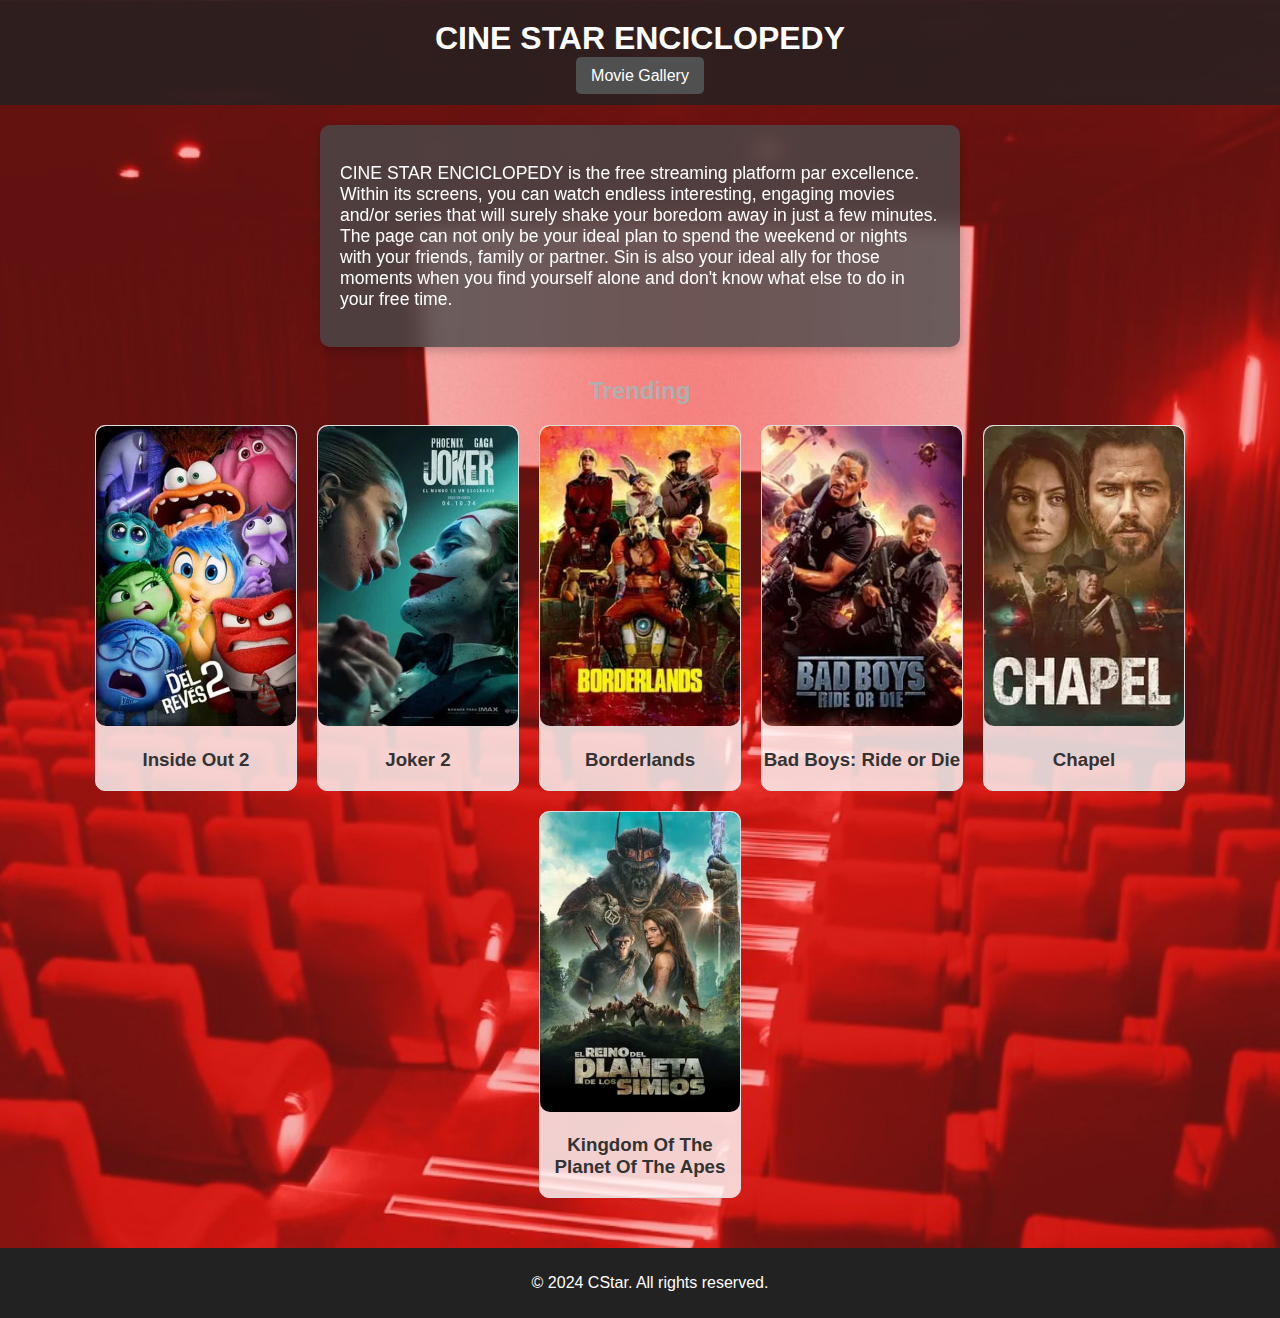
<file: index.html>
<!DOCTYPE html>
<html lang="en">
  <head>
    <meta charset="UTF-8" />
    <meta name="viewport" content="width=device-width, initial-scale=1.0" />
    <title>CSTAR CP</title>
    <link rel="stylesheet" href="./css/home.css" />
  </head>
  <body>
    <header>
      <h1>CINE STAR ENCICLOPEDY</h1>
      <nav>
        <a href="movieGallery.html" class="nav-link">Movie Gallery</a>
      </nav>
    </header>

    <main>
      <section class="about">
        <div class="about-card">
          <p>
            CINE STAR ENCICLOPEDY is the free streaming platform par excellence. Within its screens, you can watch endless interesting, engaging movies and/or series that will surely shake your boredom away in just a few minutes.

The page can not only be your ideal plan to spend the weekend or nights with your friends, family or partner. Sin is also your ideal ally for those moments when you find yourself alone and don't know what else to do in your free time.
          </p>
        </div>
      </section>
      <section class="trending-movies">
        <h2 class="trending-title">Trending</h2>
        <div class="movie-cards">
          <div class="movie-card">
            <img src="./imágenes/comedia3.webp" alt="Trending Movie 1" />
            <h3>Inside Out 2</h3>
          </div>
          <div class="movie-card">
            <img src="./imágenes/drama.weeep.webp" alt="Trending Movie 2" />
            <h3>Joker 2</h3>
          </div>
          <div class="movie-card">
            <img src="./imágenes/popular3.webp" alt="Trending Movie 3" />
            <h3>Borderlands</h3>
          </div>
          <div class="movie-card">
            <img src="./imágenes/popular4.webp" alt="Trending Movie 4" />
            <h3>Bad Boys: Ride or Die</h3>
          </div>
          <div class="movie-card">
            <img src="./imágenes/popular5.webp" alt="Trending Movie 5" />
            <h3>Chapel</h3>
          </div>
          <div class="movie-card">
            <img src="./imágenes/Accion3.webp" alt="Trending Movie 6" />
            <h3>Kingdom Of The Planet Of The Apes</h3>
          </div>
        </div>
      </section>
    </main>

    <footer>
      <p>&copy; 2024 CStar. All rights reserved.</p>
    </footer>
  </body>
</html>
</file>
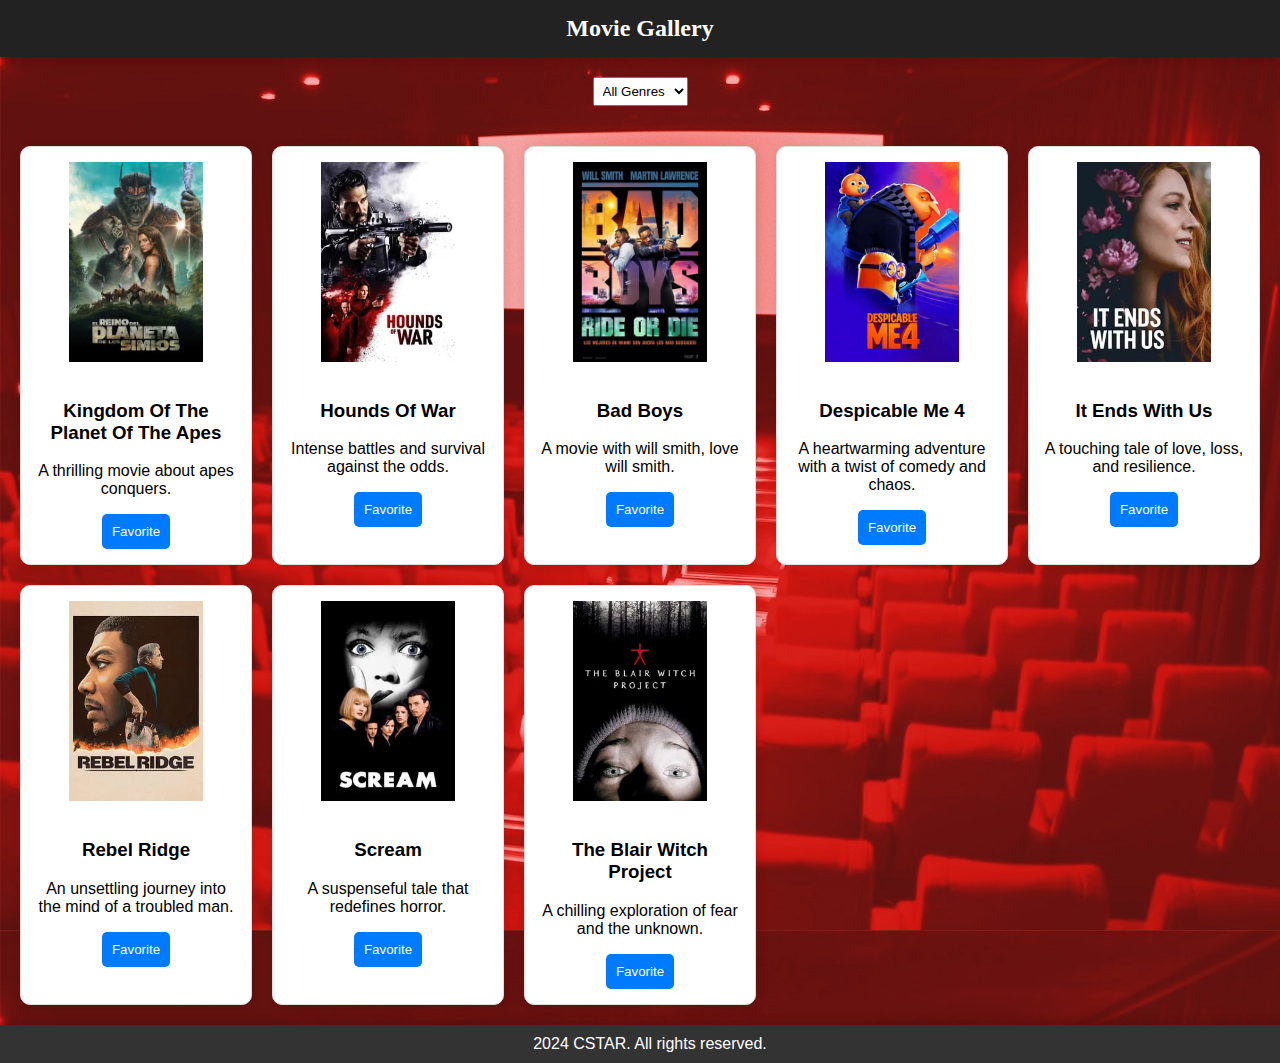
<file: movieGallery.html>
<!DOCTYPE html>
<html lang="en">
  <head>
    <meta charset="UTF-8" />
    <meta name="viewport" content="width=device-width, initial-scale=1.0" />
    <title>Movie Gallery</title>
    <link rel="stylesheet" href="./css/styles.css" />
    <link rel="stylesheet" href="./css/grid.css" />
  </head>
  <body>
    <header>
      <h1>Movie Gallery</h1>
    </header>
    <div class="filter-container">
      <select id="categoryFilter">
        <option value="all">All Genres</option>
        <option value="action">Action</option>
        <option value="comedy">Comedy</option>
        <option value="drama">Drama</option>
        <option value="horror">Horror</option>
      </select>
    </div>

    <div class="grid-container" id="movieGrid">
      <div class="movie-card" data-genre="action">
        <img
          class="movie-img"
          src="imágenes/Accion3.webp"
          alt="Action Movie 1"
        />
        <h3 class="movie-title">Kingdom Of The Planet Of The Apes</h3>
        <p class="movie-description">
          A thrilling movie about apes conquers.
        </p>
        <button class="favorite-btn">Favorite</button>
      </div>
      <div class="movie-card" data-genre="action">
        <img
          class="movie-img"
          src="imágenes/acción2.webp"
          alt="Action Movie 2"
        />
        <h3 class="movie-title">Hounds Of War</h3>
        <p class="movie-description">
          Intense battles and survival against the odds.
        </p>
        <button class="favorite-btn">Favorite</button>
      </div>

      <div class="movie-card" data-genre="comedy">
        <img
          class="movie-img"
          src="imágenes/comedia4.webp"
          alt="Comedy Movie 1"
        />
        <h3 class="movie-title">Bad Boys</h3>
        <p class="movie-description">
          A movie with will smith, love will smith.
        </p>
        <button class="favorite-btn">Favorite</button>
      </div>
      <div class="movie-card" data-genre="comedy">
        <img
          class="movie-img"
          src="imágenes/comedia2.webp"
          alt="Comedy Movie 2"
        />
        <h3 class="movie-title">Despicable Me 4</h3>
        <p class="movie-description">
          A heartwarming adventure with a twist of comedy and chaos.
        </p>
        <button class="favorite-btn">Favorite</button>
      </div>
      <div class="movie-card" data-genre="drama">
        <img class="movie-img" src="imágenes/drama.webp" alt="Drama Movie 1" />
        <h3 class="movie-title">It Ends With Us</h3>
        <p class="movie-description">
          A touching tale of love, loss, and resilience.
        </p>
        <button class="favorite-btn">Favorite</button>
      </div>
      <div class="movie-card" data-genre="drama">
        <img class="movie-img" src="imágenes/drama2.webp" alt="Drama Movie 2" />
        <h3 class="movie-title">Rebel Ridge</h3>
        <p class="movie-description">
          An unsettling journey into the mind of a troubled man.
        </p>
        <button class="favorite-btn">Favorite</button>
      </div>
      <div class="movie-card" data-genre="horror">
        <img
          class="movie-img"
          src="imágenes/terror.webp"
          alt="Horror Movie 1"
        />
        <h3 class="movie-title">Scream</h3>
        <p class="movie-description">
          A suspenseful tale that redefines horror.
        </p>
        <button class="favorite-btn">Favorite</button>
      </div>
      <div class="movie-card" data-genre="horror">
        <img
          class="movie-img"
          src="imágenes/terror2.webp"
          alt="Horror Movie 2"
        />
        <h3 class="movie-title">The Blair Witch Project</h3>
        <p class="movie-description">
          A chilling exploration of fear and the unknown.
        </p>
        <button class="favorite-btn">Favorite</button>
      </div>
    </div>

    <div id="movieModal" class="modal" onclick="closeModal()">
      <div class="modal-content" onclick="event.stopPropagation()">
        <span class="close" onclick="closeModal()">&times;</span>
        <img id="modalMovieImage" class="modal-movie-img" alt="Movie Image" />
        <h2 id="movieTitle"></h2>
        <p id="movieDescription"></p>
      </div>
    </div>

    <footer>2024 CSTAR. All rights reserved.</footer>

    <script src="./JS/categoryFilter.js"></script>
    <script src="./JS/modal.js"></script>
    <script src="./JS/favorite.js"></script>
  </body>
</html>
</file>
<file: css/home.css>
body {
  font-family: Arial, sans-serif;
  color: #333;
  margin: 0;
  display: flex;
  flex-direction: column;
  min-height: 100vh;
  background-image: url("../imágenes/fondo.jpg");
  background-size: cover;
  background-position: center;
}

header {
  background-color: rgba(34, 34, 34, 0.8);
  color: white;
  padding: 20px;
  text-align: center;
}

header h1 {
  margin: 0;
}

nav {
  margin-top: 10px;
}

.nav-link {
  color: white;
  text-decoration: none;
  padding: 10px 15px;
  background-color: #505050;
  border-radius: 5px;
  transition: background-color 0.3s;
}

.nav-link:hover {
  background-color: #707070;
}

main {
  padding: 20px;
  flex: 1;
}

.about {
  margin-bottom: 30px;
}

.about h2 {
  text-align: center;
  color: #afafaf;
}

.about-card {
  background-color: rgba(74, 74, 74, 0.8);
  border-radius: 10px;
  padding: 20px;
  box-shadow: 0 4px 10px rgba(0, 0, 0, 0.2);
  margin: 0 auto;
  max-width: 600px;
  color: white;
  backdrop-filter: blur(10px);
}

.about-card p {
  font-size: 1.1em;
}

.trending-movies {
  margin-bottom: 30px;
  text-align: center;
}

.trending-title {
  text-align: center;
  color: #afafaf;
}

.movie-cards {
  display: flex;
  gap: 20px;
  justify-content: center;
  flex-wrap: wrap;
}

.movie-card {
  background-color: rgba(255, 255, 255, 0.8);
  border: 1px solid #ddd;
  border-radius: 10px;
  overflow: hidden;
  text-align: center;
  width: 200px;
}

.movie-card img {
  width: 100%;
  height: auto;
  border-radius: 10px;
}

footer {
  background-color: #222;
  color: white;
  text-align: center;
  padding: 10px;
  width: 100%;
}
</file>
<file: css/styles.css>
html,
body {
  height: 100%;
  margin: 0;
  font-family: "Arial", sans-serif;
  display: flex;
  flex-direction: column;
  background-image: url("../imágenes/fondo.jpg");
  background-size: cover;
  background-position: center;
}

header {
  background-color: #222;
  color: white;
  text-align: center;
  padding: 15px 0;
  box-shadow: 0 2px 10px rgba(0, 0, 0, 0.2);
}

header .logo {
  display: inline-block;
  margin-right: 10px;
}

header h1 {
  display: inline;
  font-family: "Georgia", serif;
  font-size: 24px;
  margin: 0;
}

.filter-container {
  display: flex;
  justify-content: center;
  margin: 20px;
}

select {
  padding: 5px;
}

.grid-container {
  flex: 1;
  display: grid;
  grid-template-columns: repeat(auto-fill, minmax(200px, 1fr));
  gap: 15px;
  padding: 20px;
}

.movie-card {
  background-color: rgba(255, 255, 255, 0.8);
  border: 1px solid #ddd;
  padding: 10px;
  text-align: center;
  box-shadow: 2px 2px 12px rgba(0, 0, 0, 0.1);
  cursor: pointer;
  border-radius: 10px;
  transition: transform 0.3s;
}

.movie-card:hover {
  transform: scale(1.05);
}

.movie-img {
  width: 100%;
  height: 150px;
  object-fit: cover;
  margin-bottom: 15px;
  border-radius: 10px;
}

.favorite-btn {
  background-color: #007bff;
  color: white;
  border: none;
  padding: 10px;
  cursor: pointer;
  border-radius: 5px;
}

.modal {
  display: none;
  position: fixed;
  top: 0;
  left: 0;
  width: 100%;
  height: 100%;
  background-color: rgba(0, 0, 0, 0.5);
  justify-content: center;
  align-items: center;
}

.modal-content {
  background-color: white;
  margin: auto;
  padding: 20px;
  width: 80%;
  max-width: 500px;
  text-align: center;
  position: relative;
  border-radius: 15px;
  box-shadow: 0 4px 12px rgba(0, 0, 0, 0.3);
}

.close {
  color: #aaa;
  position: absolute;
  top: 10px;
  right: 10px;
  font-size: 28px;
  font-weight: bold;
}

.close:hover,
.close:focus {
  color: black;
  text-decoration: none;
  cursor: pointer;
}

footer {
  text-align: center;
  padding: 10px;
  background-color: #333;
  color: white;
  width: 100%;
  box-shadow: 0 -2px 10px rgba(0, 0, 0, 0.2);
}

@media (max-width: 768px) {
  .grid-container {
    grid-template-columns: repeat(auto-fill, minmax(150px, 1fr));
  }

  header {
    padding: 20px;
  }

  .movie-img {
    height: 100px;
  }

  .favorite-btn {
    padding: 8px;
  }
}

@media (max-width: 480px) {
  .movie-card {
    padding: 5px;
  }

  .modal-content {
    width: 90%;
  }

  #movieTitle {
    font-size: 1.2em;
  }

  #movieDescription {
    font-size: 0.9em;
  }
}
</file>
<file: css/grid.css>
.grid-container {
  display: grid;
  grid-template-columns: repeat(auto-fill, minmax(200px, 1fr));
  gap: 20px;
  padding: 20px;
}

.movie-card {
  background-color: white;
  border: 1px solid #ddd;
  padding: 15px;
  text-align: center;
  box-shadow: 2px 2px 12px rgba(0, 0, 0, 0.1);
  cursor: pointer;
  border-radius: 10px;
  transition: transform 0.2s;
}

.movie-card:hover {
  transform: scale(1.05);
}

.movie-img {
  width: 100%;
  height: auto;
  max-height: 200px;
  object-fit: contain;
  margin-bottom: 15px;
  border-radius: 15px;
}

@media (max-width: 600px) {
  .grid-container {
    grid-template-columns: repeat(2, 1fr);
  }

  .movie-card {
    margin: 10px;
  }
}
</file>
